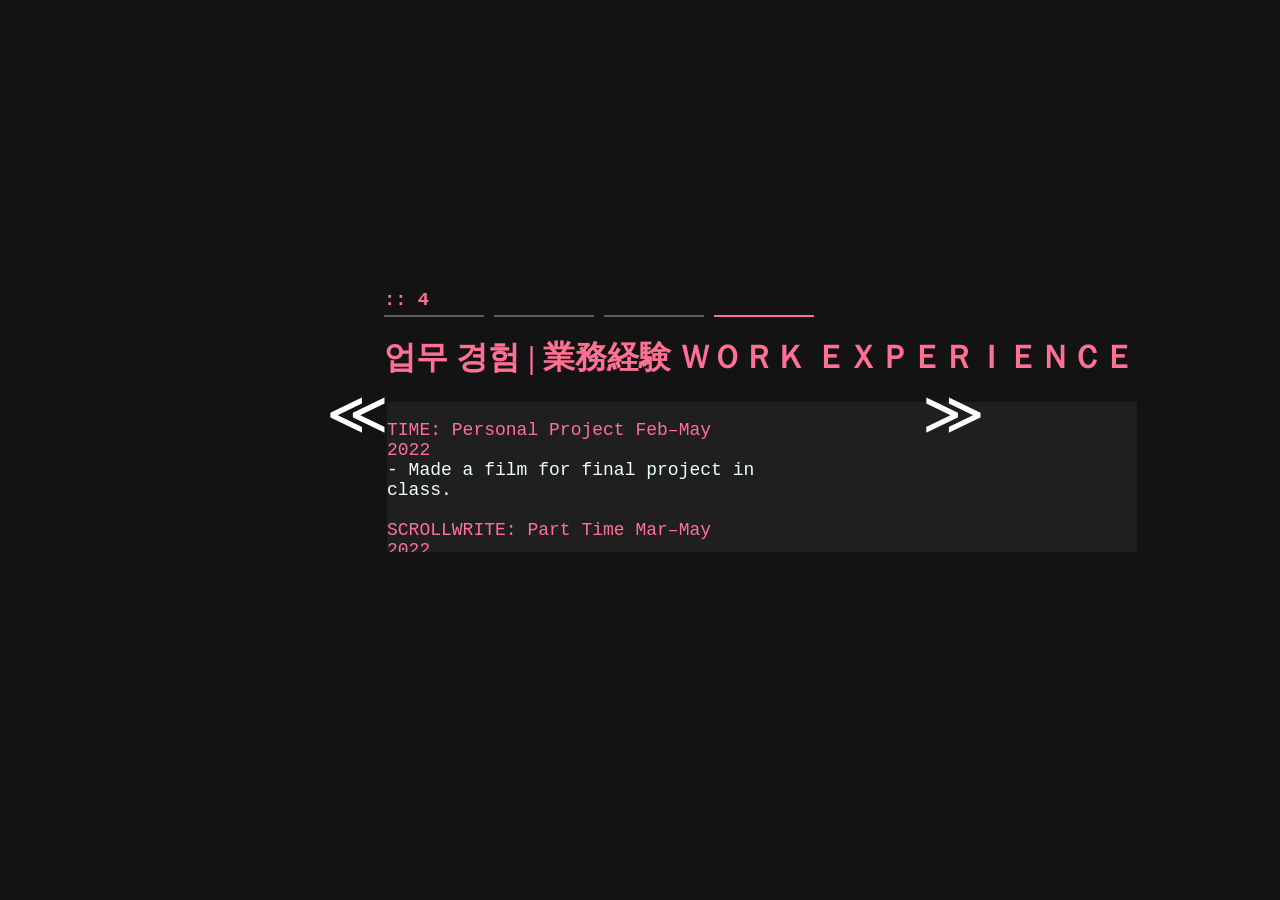
<file: acads.html>
<!DOCTYPE html>
<html lang="en">
<head>
    <meta charset="UTF-8">
    <meta name="viewport" content="width=device-width, initial-scale=1.0">
    <title>Work Experience</title>
    <link rel="stylesheet" href="style.css">
</head>
<body style="background-color: #131314;">
    <div class="squareLeft">
    </div>
    <div class="leftBlock">
      <h1>업무 경험 | 業務経験 ＷＯＲＫ ＥＸＰＥＲＩＥＮＣＥ</h1>
      <div class="scrollbar" id="style-4" style="overflow-y:scroll; overflow-x:hidden; background-color: #1f1f20;">
        <p><font style="color: rgb(255, 112, 148);">TIME: Personal Project Feb–May 2022 <br></font>
          -	Made a film for final project in class. <br> <br>
          <font style="color: rgb(255, 112, 148);">SCROLLWRITE: Part Time Mar–May 2022 <br></font> 
            -	Comic artist and motion animator to promote a writer’s novel. <br> <br>
          <font style="color: rgb(255, 112, 148);">BRAVEHEARTS: Part Time Aug –Oct 2022 <br></font>
            -	Video editor mainly on creating trailers and streaming events <br> <br>
          <font style="color: rgb(255, 112, 148);">MINIMATOOLS: Personal Project Nov-dec  2022 <br></font>
            -	Made an On-screen app to aid in workflows and shorten tedious tasks. <br> <br>
            <font style="color: rgb(255, 112, 148);">AI:BOU: Personal Project Feb–Apr 2023 <br></font>
            -	Created a Chat-GPT clone capable of detecting mic inputs. <br> <br>
            <font style="color: rgb(255, 112, 148);">NSTP: System Project Feb–Mar 2023 <br></font>
            -	Made a system to display residents from a given house number. <br> <br>
            <font style="color: rgb(255, 112, 148);">O-HAKEY: Personal Project May–Aug 2023 <br></font>
            -	Created a one handed keyboard using arduino nano. <br> <br>
            <font style="color: rgb(255, 112, 148);"> Augnina And Hans: Personal Project Aug–Jan 2024 <br></font>
            -	Publishing a picture book about a lover named Augnina. <br> <br>
            <font style="color: rgb(255, 112, 148);"> All About Augnina: Personal Project Oct–Aug 2050 <br></font>
            -	Creating a film . <br> <br>
            </p>
        
      </div>
    </div>

    <nav>
      <a href="/skills" style=" position: absolute;top: 42%;left: 72%;" id="rightButton"> ≫ </a>
      <a href="/me" style=" position: absolute;top: 42%;left: 25.5%; " id="leftButton"> ≪ </a>
    </nav>
    <h3 style="position: absolute; top: 30%; left:30%;color: rgb(255, 112, 148); font-family: Courier, monospace;">:: 4 </h3>
    <div style="position: absolute; top: 35%; left: 30%; display: flex; flex-direction: row;">
      <div style="background-color: rgb(92, 92, 92);  height: 2px; width: 100px; border-right: 10px solid #131314;"></div>
      <div style="background-color: rgb(92, 92, 92);  height: 2px; width: 100px; border-right: 10px solid #131314;"></div>
      <div style="background-color: rgb(92, 92, 92);  height: 2px; width: 100px; border-right: 10px solid #131314;"></div>
      <div style="background-color: rgb(255, 112, 148);  height: 2px; width: 100px; border-right: 10px solid #131314;"></div>
    </div>
</body>
</html>
</file>
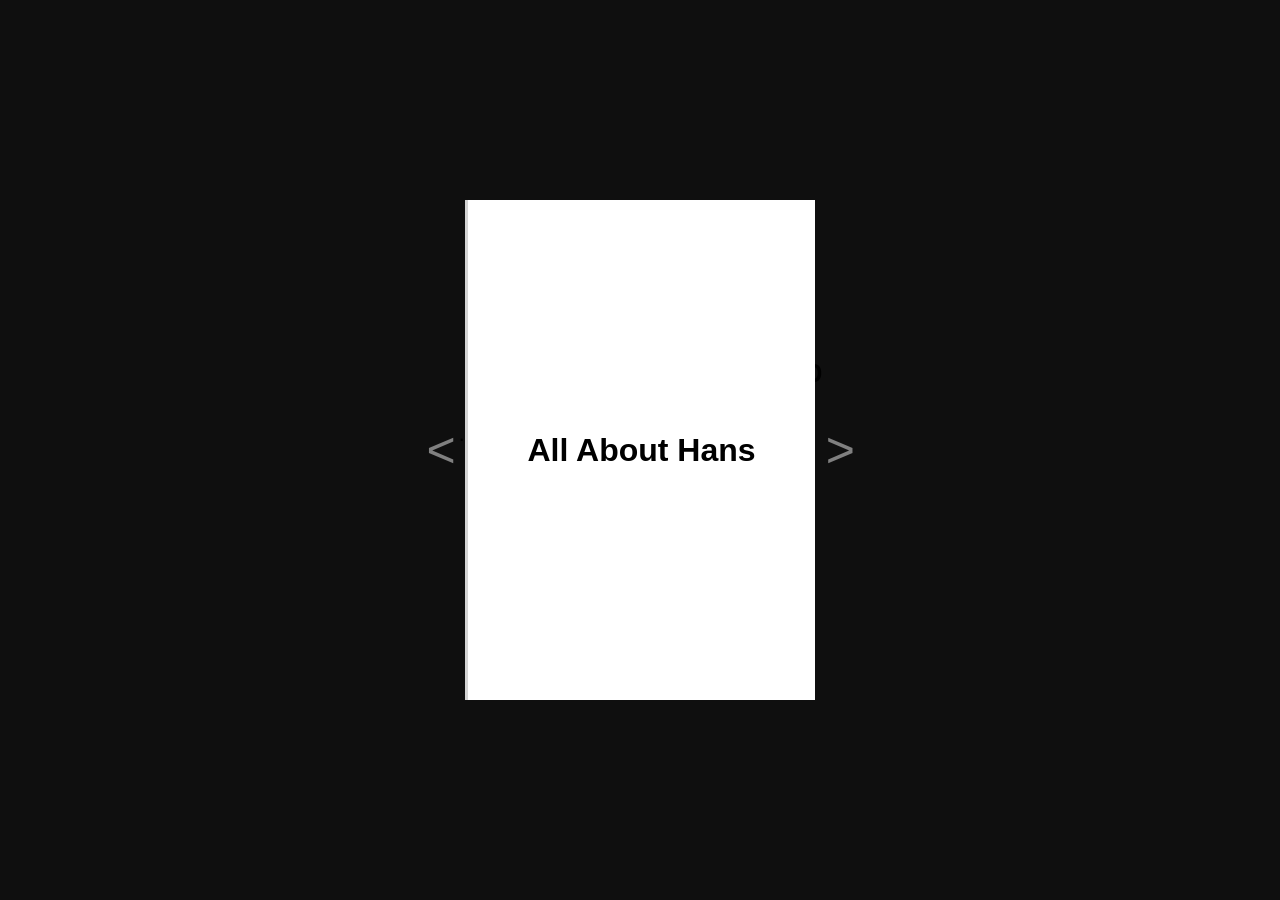
<file: NewResumeStyle.html>
<!DOCTYPE html>
<html lang="en">
<head>
    <meta charset="UTF-8">
    <meta http-equiv="X-UA-Compatible" content="IE=edge">
    <meta name="viewport" content="width=device-width, initial-scale=1.0">
    <title>Book</title>
    <link rel="stylesheet" href="Book.css">
    <script src="main.js" defer></script>
</head>
<body>
    <button id="prev-btn">
        <i class="fas fa-arrow-circle-left"><</i>
    </button>


    <div id="book" class="book">
        <div id="p1" class="paper">
            <div class="front">
                <div id="f1" class="front-content">
                    <h1>All About Hans</h1>
                </div>
            </div>
            <div class="back">
                <div id="b1" class="back-content">
                    <pre style="font-size: 16px;">
                        <h2>Chapter 1: Academics</h2>
    Hans, A highly skilled student at 
    the University of the Cordilleras.
    Passionate about pushing 
    creative boundaries and
    relating them to the field
    of Information Technology
    delivering results that 
    many aspire to achieve.</pre>
                </div>
            </div>
        </div>
        <div id="p2" class="paper">
            <div class="front">
                <div id="f2" class="front-content">

                    <p></p>
                </div>
            </div>
            <div class="back">
                <div id="b2" class="back-content">
                    <h1>Chapter 2: Job Experiences</h1>
                </div>
            </div>
        </div>
        <div id="p3" class="paper">
            <div class="front">
                <div id="f3" class="front-content">
                    <h1>Chapter 3: Strengths</h1>
                </div>
            </div>
            <div class="back">
                <div id="b3" class="back-content">
                    <h1>Chapter 4: Philosophy</h1>
                </div>
            </div>
        </div>
    </div>

    <button id="next-btn">
        <i class="fas fa-arrow-circle-right">></i>
    </button>
</body>
</html>
</file>
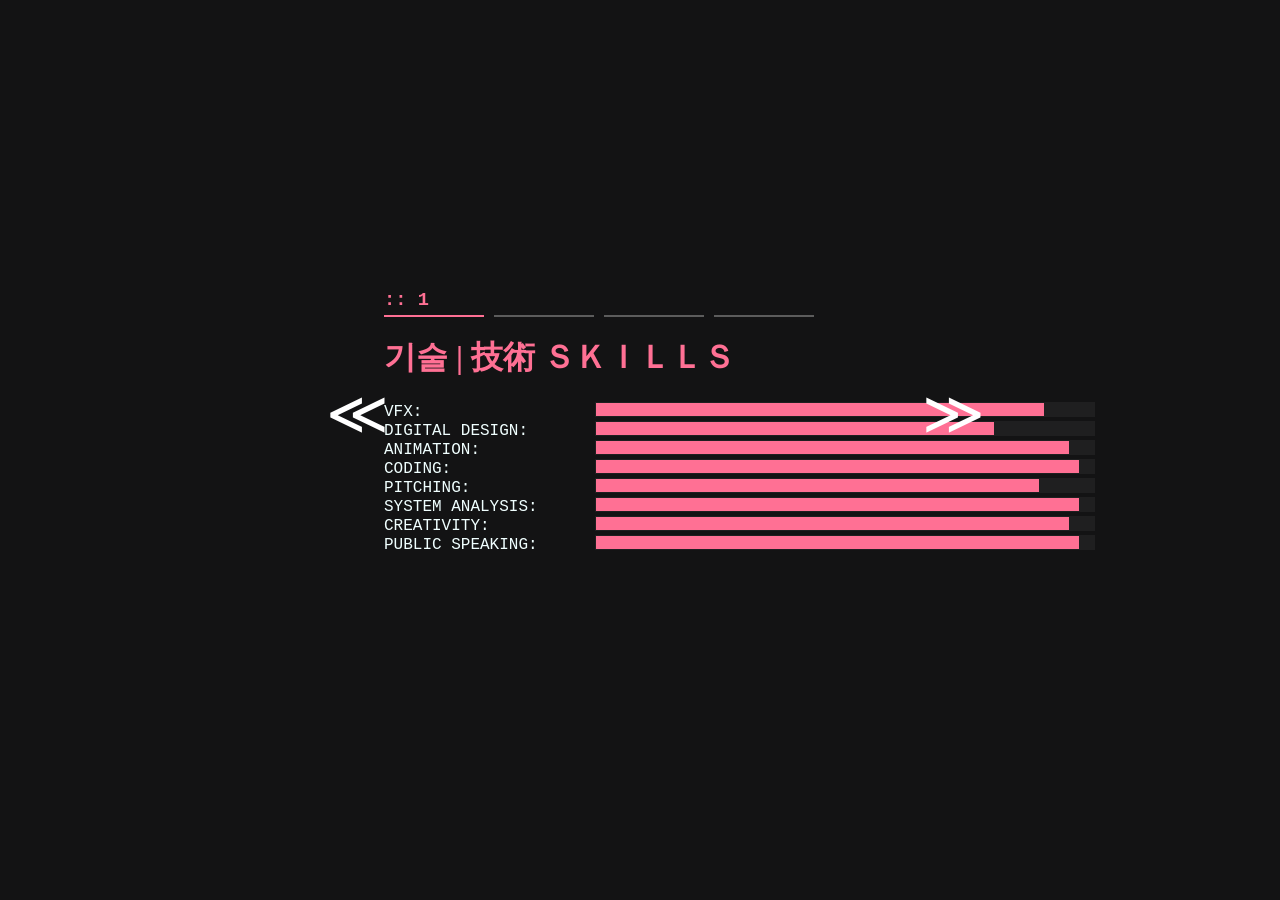
<file: skills.html>
<!DOCTYPE html>
<html lang="en">
<head>
    <meta charset="UTF-8">
    <meta name="viewport" content="width=device-width, initial-scale=1.0">
    <title>Hans's Skills</title>
    <link rel="stylesheet" href="style.css">
</head>
<body style="background-color: #131314;">
    <div class="squareLeft">
    </div>
    <div class="leftBlock">
        <h1>기술 | 技術 ＳＫＩＬＬＳ</h1>
        <label for="V">VFX: </label>
        <progress id="V" value="90" max="100"></progress> <br>
        <label for="D">DIGITAL DESIGN: </label>
        <progress id="D" value="80" max="100"></progress> <br>
        <label for="A">ANIMATION:</label>
        <progress id="A" value="95" max="100"></progress> <br>
        <label for="C">CODING:</label>
        <progress id="C" value="97" max="100"></progress> <br>
        <label for="P">PITCHING:</label>
        <progress id="P" value="89" max="100"></progress> <br>
        <label for="P">SYSTEM ANALYSIS:</label>
        <progress id="P" value="97" max="100"></progress> <br>
        <label for="P">CREATIVITY:</label>
        <progress id="P" value="95" max="100"></progress> <br>
        <label for="P">PUBLIC SPEAKING:</label>
        <progress id="P" value="97" max="100"></progress> <br>
    </div>
    <nav>
      <a href="/Resume" style=" position: absolute;top: 42%;left: 72%;" id="rightButton"> ≫ </a>
      <a href="/acads" style=" position: absolute;top: 42%;left: 25.5%; " id="leftButton"> ≪ </a>
    </nav>
    <h3 style="position: absolute; top: 30%; left:30%;color: rgb(255, 112, 148); font-family: Courier, monospace;">:: 1 </h3>
    <div style="position: absolute; top: 35%; left: 30%; display: flex; flex-direction: row;">
      <div style="background-color: rgb(255, 112, 148);  height: 2px; width: 100px; border-right: 10px solid #131314;"></div>
      <div style="background-color: rgb(92, 92, 92);  height: 2px; width: 100px; border-right: 10px solid #131314;"></div>
      <div style="background-color: rgb(92, 92, 92);  height: 2px; width: 100px; border-right: 10px solid #131314;"></div>
      <div style="background-color: rgb(92, 92, 92);  height: 2px; width: 100px; border-right: 10px solid #131314;"></div>
    </div>
</body>
</html>
</file>
<file: style.css>
/* ------------- SIDE BUTTONS ------------------------ ------------ ------------ ------------ ------------  */
nav a {
  color: #ffffff;
  text-decoration: none;
  font-size: 60px;
  font-family: 'Courier New', Courier, monospace;
  margin-right: 20px;
  }
#leftButton:hover{
  color: rgb(255, 112, 148);
  transform: translate(-5px);
  transition: 0.75;
}

#rightButton:hover{
  color: rgb(255, 112, 148);
  transform: translate(5px);
  transition: 0.75;
}

/* ---------------- TEXTS --=--------------------------- ------------ ------------ ------------ ------------ ------------  */
      p{
          color: azure;
          font-family: 'Courier New';
          font-size: 18px;
          width: 50%;
        }

        label{
          font-family: 'Courier New', Courier, monospace;
          color: azure;
        }

        h1 {
          color: rgb(255, 112, 148);
        }

        hr{
        width:50%;
        margin: 0 auto;
        }

/* ---------- PROGRESS BAR ---------------------- ------------ ------------ ------------ ------------ ------------ ------------  */
    progress {
        position: absolute;
        left: 60%;
        width: 500px;
        height : 15px;
        border: 1px solid #1f1f20;;
        }
    progress::-webkit-progress-bar {
        background-color: #1f1f20;;
        }
    progress::-webkit-progress-value {
        background-color: rgb(255, 112, 148);
        }


/* ---------- WINDOW SCROLL -------------------------- ------------ ------------ ------------ ------------ ------------ ------------ ------------  */
#jobEx{
    height: 100vh;
    width: 100vw;
    background-color: #131314;
    margin: 0rem;
    overflow: hidden;
}

/* ---------- THIS IS FOR THE SCROLL BAR ----------- ------------ ------------ ------------ ------------ ------------ ------------ ------------ ------------ */
      .scrollbar{
        margin-left: 3px;
        float: left;
        height: 150px;
        width: 750px;
        background: #131314;
        overflow-y: scroll;
        margin-bottom: 25px;
      }

      #style-4::-webkit-scrollbar-track{
        -webkit-box-shadow: inset 0 0 6px rgba(0,0,0,0.3);
        background-color: #343436;
      }

      #style-4::-webkit-scrollbar{
        width: 10px;
        background-color: rgb(255, 112, 148);
      }

      #style-4::-webkit-scrollbar-thumb{
        background-color: rgb(255, 112, 148);
        border: 2px solid #131314
      }

 /* ---------- HANSONG'S GENERAL SCREEN ---------------------- ------------ ------------ ------------ ------------ ------------ ------------ ------------ ------------  */
      body{animation: screentransition 0.75s;}
      @keyframes screentransition {
        from{opacity: 0.2;} to{opacity: 1;}
      }
      .leftBlock{
        justify-content: left;
        position: absolute;
        top: 35%;
        left: 30%;
    }

/* ---------- CAMERA ICON ---------- ------------ ------------ ------------ ------------ ------------ ------------ ------------ ------------ ------------ ------------ */
  #cameraIcon{
    position: absolute;
    left: 64.5%;
    top: 45%;
    width: 130px;
    height: 85px;
    animation: an infinite 2s;
  }

  @keyframes an {
    0%{transform: rotate(0deg);}
    30%{transform: rotate(15deg);}
    60%{transform: rotate(-15deg);}
    100%{transform: rotate(0deg);}

  }

/* -------- ORANGE SPINNNING ------------------------------------------------------------------------------------------------------------------------------------- */
.ikot{
  width: 100px;
  height: 105px;
  animation-name: spin;
  animation-duration: 5000ms;
  animation-iteration-count: infinite;
  animation-timing-function: linear;
}

@keyframes spin {
  from{
    transform: rotate(0deg);
  }to{
    transform: rotate(360deg);
  }
  
}
</file>
<file: Book.css>
* {
    margin: 0;
    padding: 0;
    box-sizing: border-box;
}

body {
    height: 100vh;
    display: flex;
    justify-content: center;
    align-items: center;

    font-family: sans-serif;
    background-color: rgb(15, 15, 15);
}

/* Book */
.book {
    position: relative;
    width: 350px;
    height: 500px;
    transition: transform 0.5s;
}

.paper {
    position: absolute;
    width: 100%;
    height: 100%;
    top: 0;
    left: 0;
    perspective: 1500px;

}

.front,
.back {
    background-color: white;
    position: absolute;
    width: 100%;
    height: 100%;
    top: 0;
    left: 0;
    transform-origin: left;
    transition: transform 0.5s;
}

.front {
    z-index: 1;
    backface-visibility: hidden;
    border-left: 3px solid rgb(212, 212, 212);
}

.back {
    z-index: 0;
    justify-content: center;
}

.front-content,
.back-content {
    width: 100%;
    height: 100%;
    display: flex;
    justify-content: center;
    align-items: center;
}

.back-content {
    transform: rotateY(180deg)
}

/* Paper flip effect */
.flipped .front,
.flipped .back {`
    transform: rotateY(-180deg);
}

/* Controller Buttons */
button {
    border: none;
    background-color: transparent;
    cursor: pointer;
    margin: 10px;
    transition: transform 0.5s;
}

button:focus {
    outline: none;
}

button:hover i {
    color: #636363;
}

i {
    font-size: 50px;
    color: gray;
}

/* Paper stack order */
#p1 {
    z-index: 3;
}

#p2 {
    z-index: 2;
}

#p3 {
    font-family: 'Courier New', Courier, monospace;
    z-index: 1;
}
</file>
